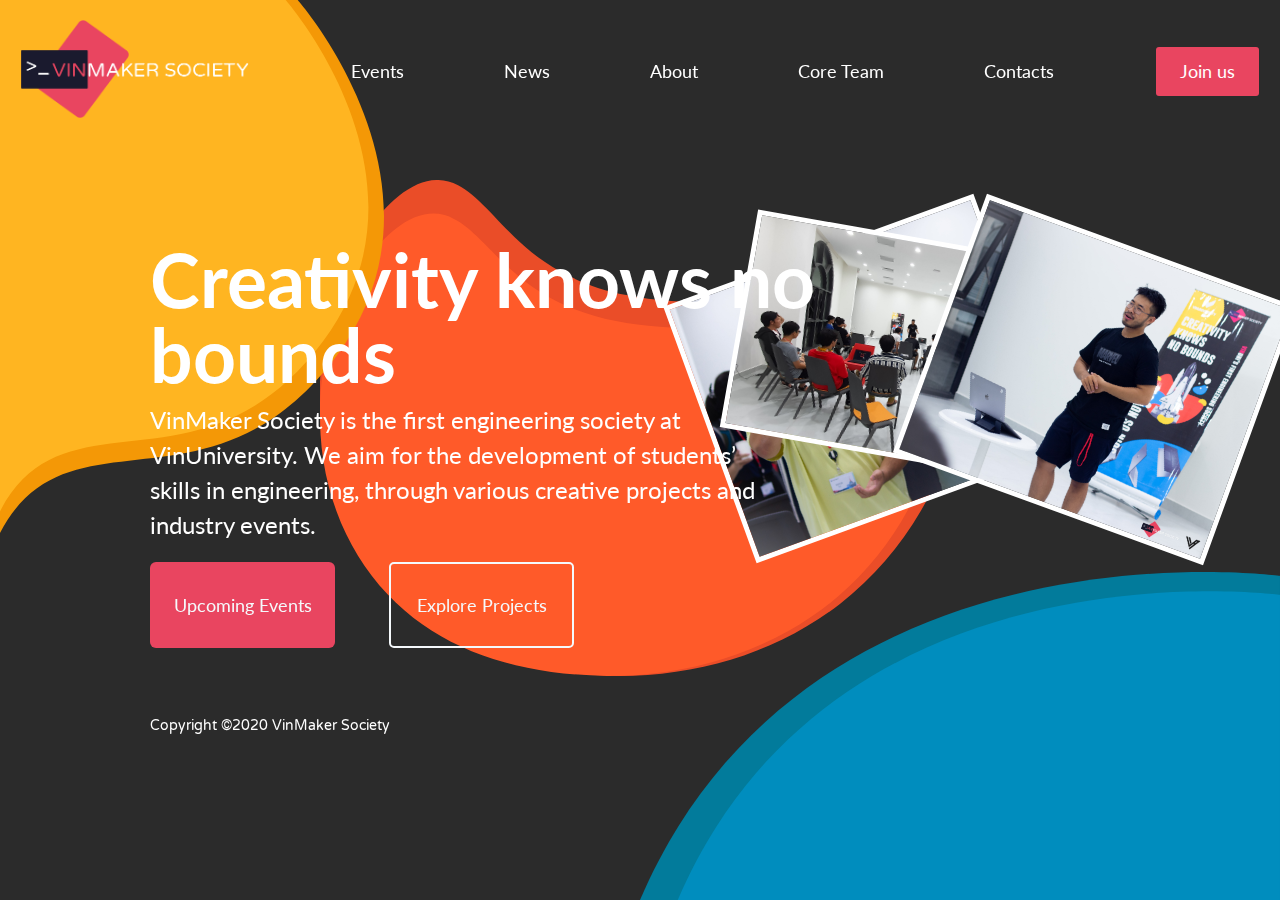
<file: index.html>
<!DOCTYPE html>
<html lang="en">
<head>
    <!-- Global site tag (gtag.js) - Google Analytics -->
    <script async src="https://www.googletagmanager.com/gtag/js?id=G-7PYL65H13Q"></script>
    <script>
    window.dataLayer = window.dataLayer || [];
    function gtag(){dataLayer.push(arguments);}
    gtag('js', new Date());

    gtag('config', 'G-7PYL65H13Q');
    </script>
    <meta charset="UTF-8">
    <meta name="viewport" content="width=device-width, initial-scale=1.0">
    <link href="https://fonts.googleapis.com/css2?family=Varela+Round&display=swap" rel="stylesheet">
    <link href="https://fonts.googleapis.com/css2?family=Lato&display=swap" rel="stylesheet">

    <link rel="apple-touch-icon" sizes="180x180" href="assets/Favicon/apple-touch-icon.png">
    <link rel="icon" type="image/png" sizes="32x32" href="assets/Favicon/favicon-32x32.png">
    <link rel="icon" type="image/png" sizes="16x16" href="assets/Favicon/favicon-16x16.png">
    <link rel="manifest" href="assets/Favicon/site.webmanifest">
    <link rel="mask-icon" href="assets/Favicon/safari-pinned-tab.svg" color="#5bbad5">
    <meta name="msapplication-TileColor" content="#00a300">
    <meta name="theme-color" content="#ffffff">

    <link rel="stylesheet" href="style.css">
    <link rel="stylesheet" href="https://cdnjs.cloudflare.com/ajax/libs/font-awesome/4.7.0/css/font-awesome.min.css">
    <title>VinMaker Soc</title>
</head>
<body>
    <div class="hero">
        <img id="blue" src="assets/Asset_3.svg" alt="blue">
        <img id="orange" src="assets/Asset_5.svg" alt="orange">
        <img id="yellow" src="assets/Asset_1.svg" alt="yellow">
    </div>

    <header>
        <nav>
            <a class="logo" href="#">
                <img src="assets/logo.png" alt="logo" width="228" height="98">
            </a>

            <button class="hamburger" id="hamburger">
                <i class="fa fa-bars"></i>
            </button>

            <ul class="nav-ul" id="nav-ul">
                <li><a href="/events.html">Events</a></li>
                <li><a href="#">News</a></li>
                <li><a href="/about.html">About</a></li>
                <li><a href="/core-team.html">Core Team</a></li>
                <li><a href="/contacts.html">Contacts</a></li>
            </ul>
            <button class="Join-button" id="Join-button" onclick="window.location.href='https://vinmaker.vn/join_us';">Join us</button>
        </nav>
    </header>
    
    <div class="hero_pictures">
        <img id="pic3" src="assets/index_pic3.jpg" alt="pic3">
        <img id="pic1" class="pic1" src="assets/index_pic1.jpg" alt="pic1">
        <img id="pic2" src="assets/index_pic2.jpg" alt="pic2">
    </div>

    <div class="Intro">
        <h1>Creativity knows no bounds</h1>
        <p>VinMaker Society is the first engineering society at VinUniversity. We aim for the development of students’ skills in engineering, through various creative projects and industry events.</p>
    </div>
    <div class="buttons">
        <button class="Upcoming-events" onclick="/events.html';">Upcoming Events</button>
        <button class="Explore-projects" onclick="/projects.html';">Explore Projects</button>
        <button class="Join-button-2" id="Join-button-2" onclick="/join_us.html';">Join us</button>
    </div>

    <!-- Load Facebook SDK for JavaScript -->
    <div id="fb-root"></div>
    <script>
    window.fbAsyncInit = function() {
        FB.init({
        xfbml            : true,
        version          : 'v8.0'
        });
    };

    (function(d, s, id) {
    var js, fjs = d.getElementsByTagName(s)[0];
    if (d.getElementById(id)) return;
    js = d.createElement(s); js.id = id;
    js.src = 'https://connect.facebook.net/en_US/sdk/xfbml.customerchat.js#xfbml=1&version=v2.12&autoLogAppEvents=1';
    fjs.parentNode.insertBefore(js, fjs);
    }(document, 'script', 'facebook-jssdk'));</script>

    <!-- Your Chat Plugin code -->
    <div class="fb-customerchat"
        attribution=install_email
        page_id="113732480499389"
        theme_color="#e94560"
        logged_in_greeting="Ahoy! Welcome to VinMaker Society. How can we help you?"
        logged_out_greeting="Ahoy! Welcome to VinMaker Society. How can we help you?">
    </div>

    <footer>
        <p>Copyright ©2020 VinMaker Society</p>
    </footer>

    <script src="script.js"></script>

</body>
</html>
</file>
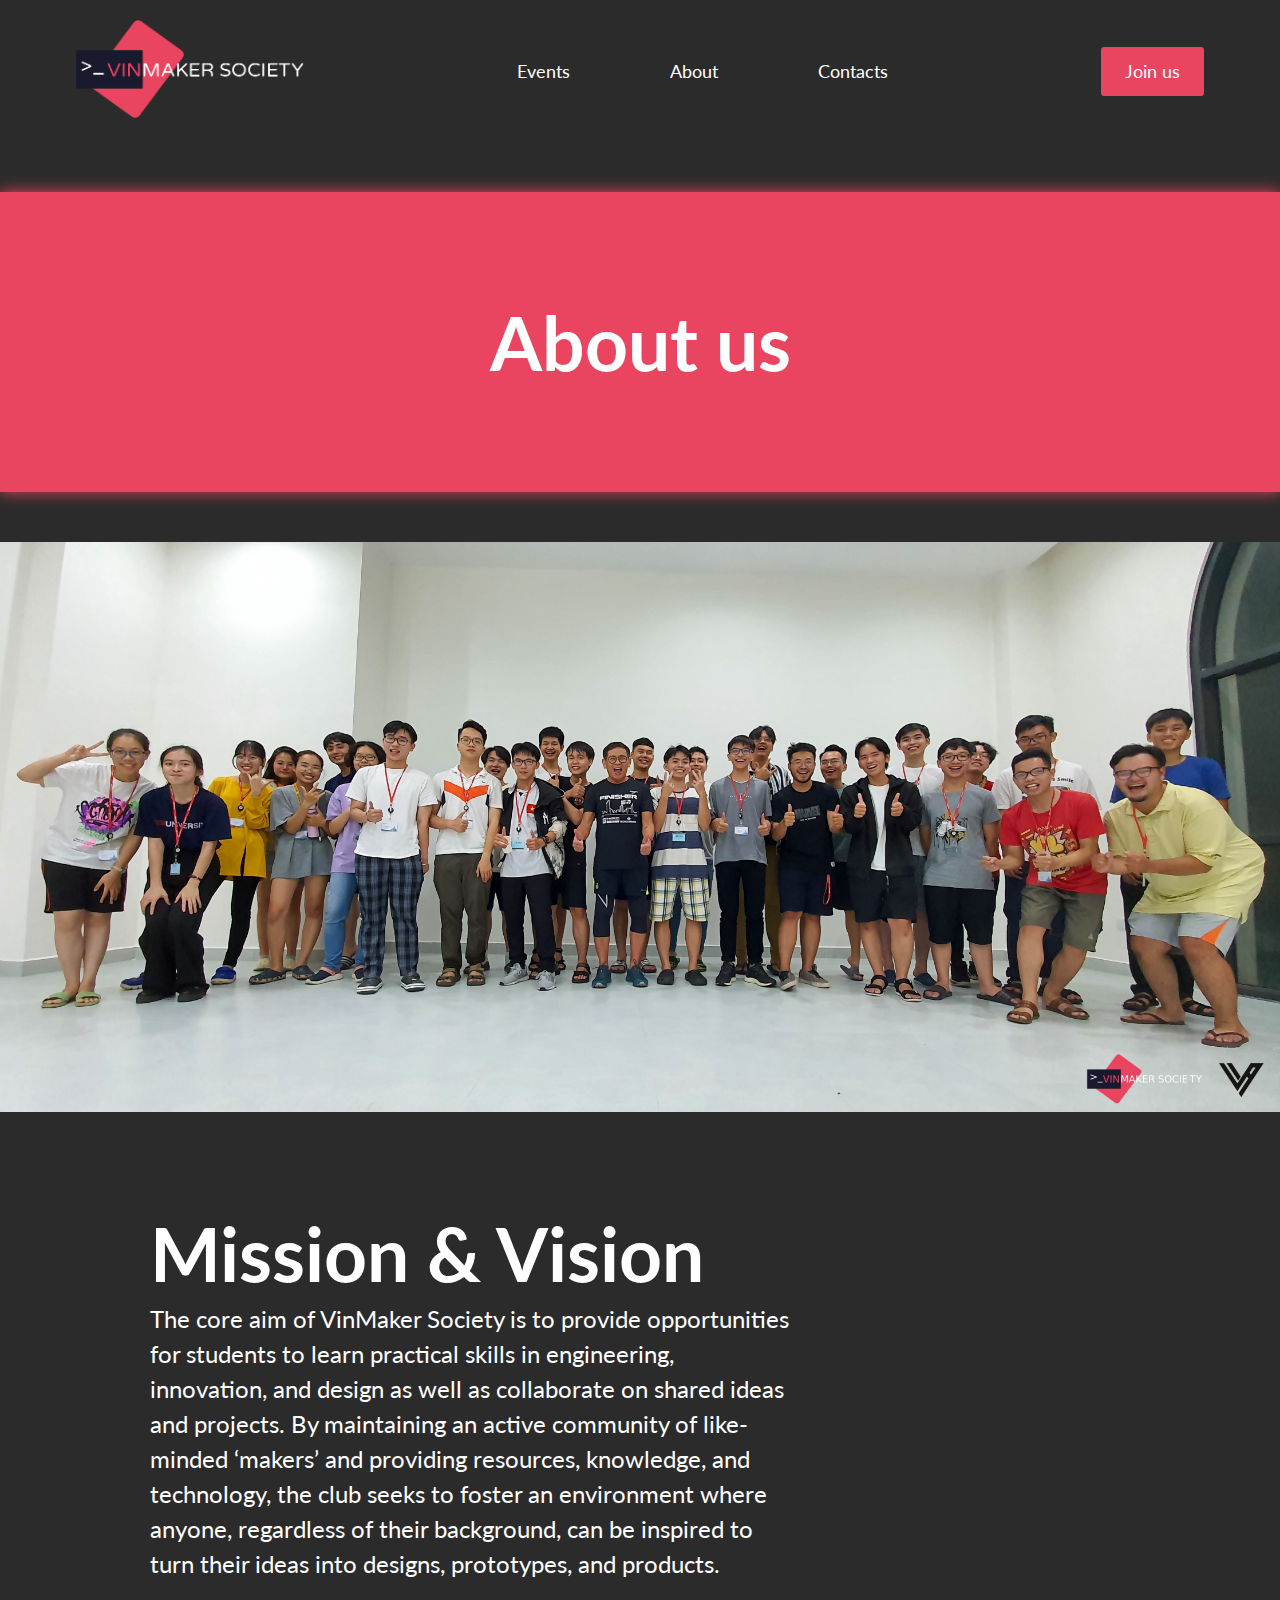
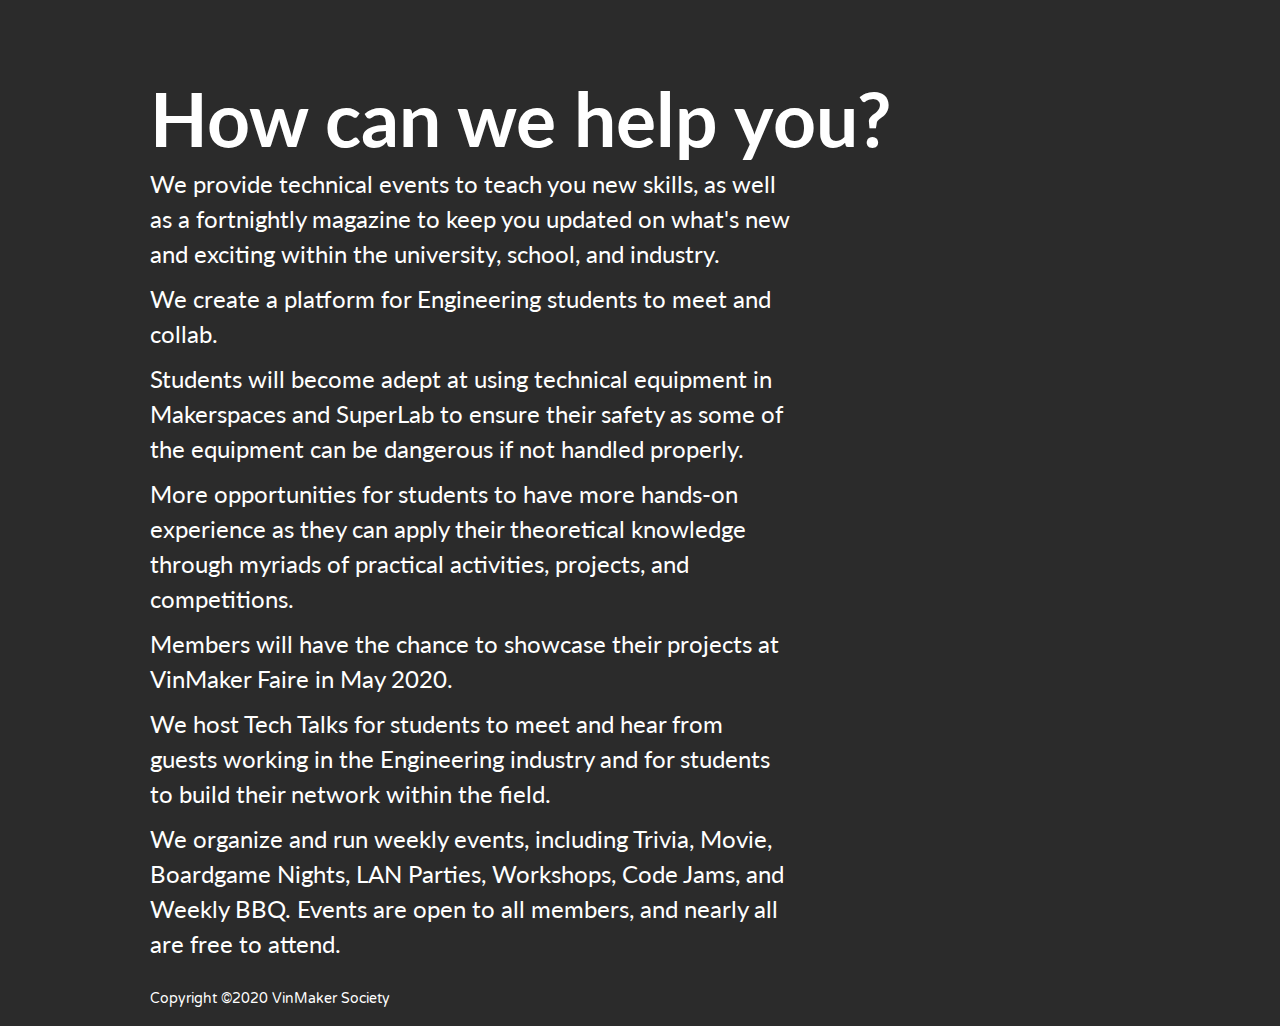
<file: about.html>
<!DOCTYPE html>
<html lang="en">
<head>
    <meta charset="UTF-8">
    <meta name="viewport" content="width=device-width, initial-scale=1.0">
    <link href="https://fonts.googleapis.com/css2?family=Varela+Round&display=swap" rel="stylesheet">
    <link href="https://fonts.googleapis.com/css2?family=Lato&display=swap" rel="stylesheet">

    <link rel="apple-touch-icon" sizes="180x180" href="assets/Favicon/apple-touch-icon.png">
    <link rel="icon" type="image/png" sizes="32x32" href="assets/Favicon/favicon-32x32.png">
    <link rel="icon" type="image/png" sizes="16x16" href="assets/Favicon/favicon-16x16.png">
    <link rel="manifest" href="assets/Favicon/site.webmanifest">
    <link rel="mask-icon" href="assets/Favicon/safari-pinned-tab.svg" color="#5bbad5">
    <meta name="msapplication-TileColor" content="#00a300">
    <meta name="theme-color" content="#ffffff">
    
    <link rel="stylesheet" href="https://cdnjs.cloudflare.com/ajax/libs/font-awesome/4.7.0/css/font-awesome.min.css">
    <link rel="stylesheet" href="style.css">
    <title>About us</title>
</head>
<body>
    <header>
        <nav>
            <a class="logo" href="https://vinmaker.vn">
                <img src="assets/logo.png" alt="logo" width="228" height="98">
            </a>

            <button class="hamburger" id="hamburger">
                <i class="fa fa-bars"></i>
            </button>

            <ul class="nav-ul" id="nav-ul">
                <li><a href="https://vinmaker.vn/events">Events</a></li>
                <li><a href="https://vinmaker.vn/about">About</a></li>
                <li><a href="https://vinmaker.vn/contacts">Contacts</a></li>
            </ul>
            <button class="Join-button" onclick="window.location.href='https://vinmaker.vn/join_us';">Join us</button>
        </nav>
    </header>
    
    <div class="Execs">
        <section class="title_about">
            <h1>About us</h1>
        </section>
        <section class="image_about">
            <img id="members" src="assets/pictures/members.jpg" alt="members" style="width: 100%; height: auto;">
        </section>
        <h1>Mission & Vision</h1>
        <p>
            The core aim of VinMaker Society is to provide opportunities for students to learn practical
skills in engineering, innovation, and design as well as collaborate on shared ideas and projects.
By maintaining an active community of like-minded ‘makers’ and providing resources,
knowledge, and technology, the club seeks to foster an environment where anyone, regardless of
their background, can be inspired to turn their ideas into designs, prototypes, and products.
        </p>
        <h1>How can we help you?</h1>
        <p>
            We provide technical events to teach you new skills, as well as a fortnightly magazine to
keep you updated on what's new and exciting within the university, school, and industry.
        </p>
        <p>We create a platform for Engineering students to meet and collab.</p>
        <p>Students will become adept at using technical equipment in Makerspaces and SuperLab
            to ensure their safety as some of the equipment can be dangerous if not handled properly.</p>
        <p>More opportunities for students to have more hands-on experience as they can apply their
            theoretical knowledge through myriads of practical activities, projects, and competitions.</p>
        <p>
            Members will have the chance to showcase their projects at VinMaker Faire in May
2020.
        </p>
        <p>We host Tech Talks for students to meet and hear from guests working in the
            Engineering industry and for students to build their network within the field.</p>
        <p>We organize and run weekly events, including Trivia, Movie, Boardgame Nights, LAN
            Parties, Workshops, Code Jams, and Weekly BBQ. Events are open to all members, and
            nearly all are free to attend.</p>
    </div>


    <script src="script.js"></script>

    <footer>
        <p>Copyright ©2020 VinMaker Society</p>
    </footer>
    
</body>
</html>
</file>
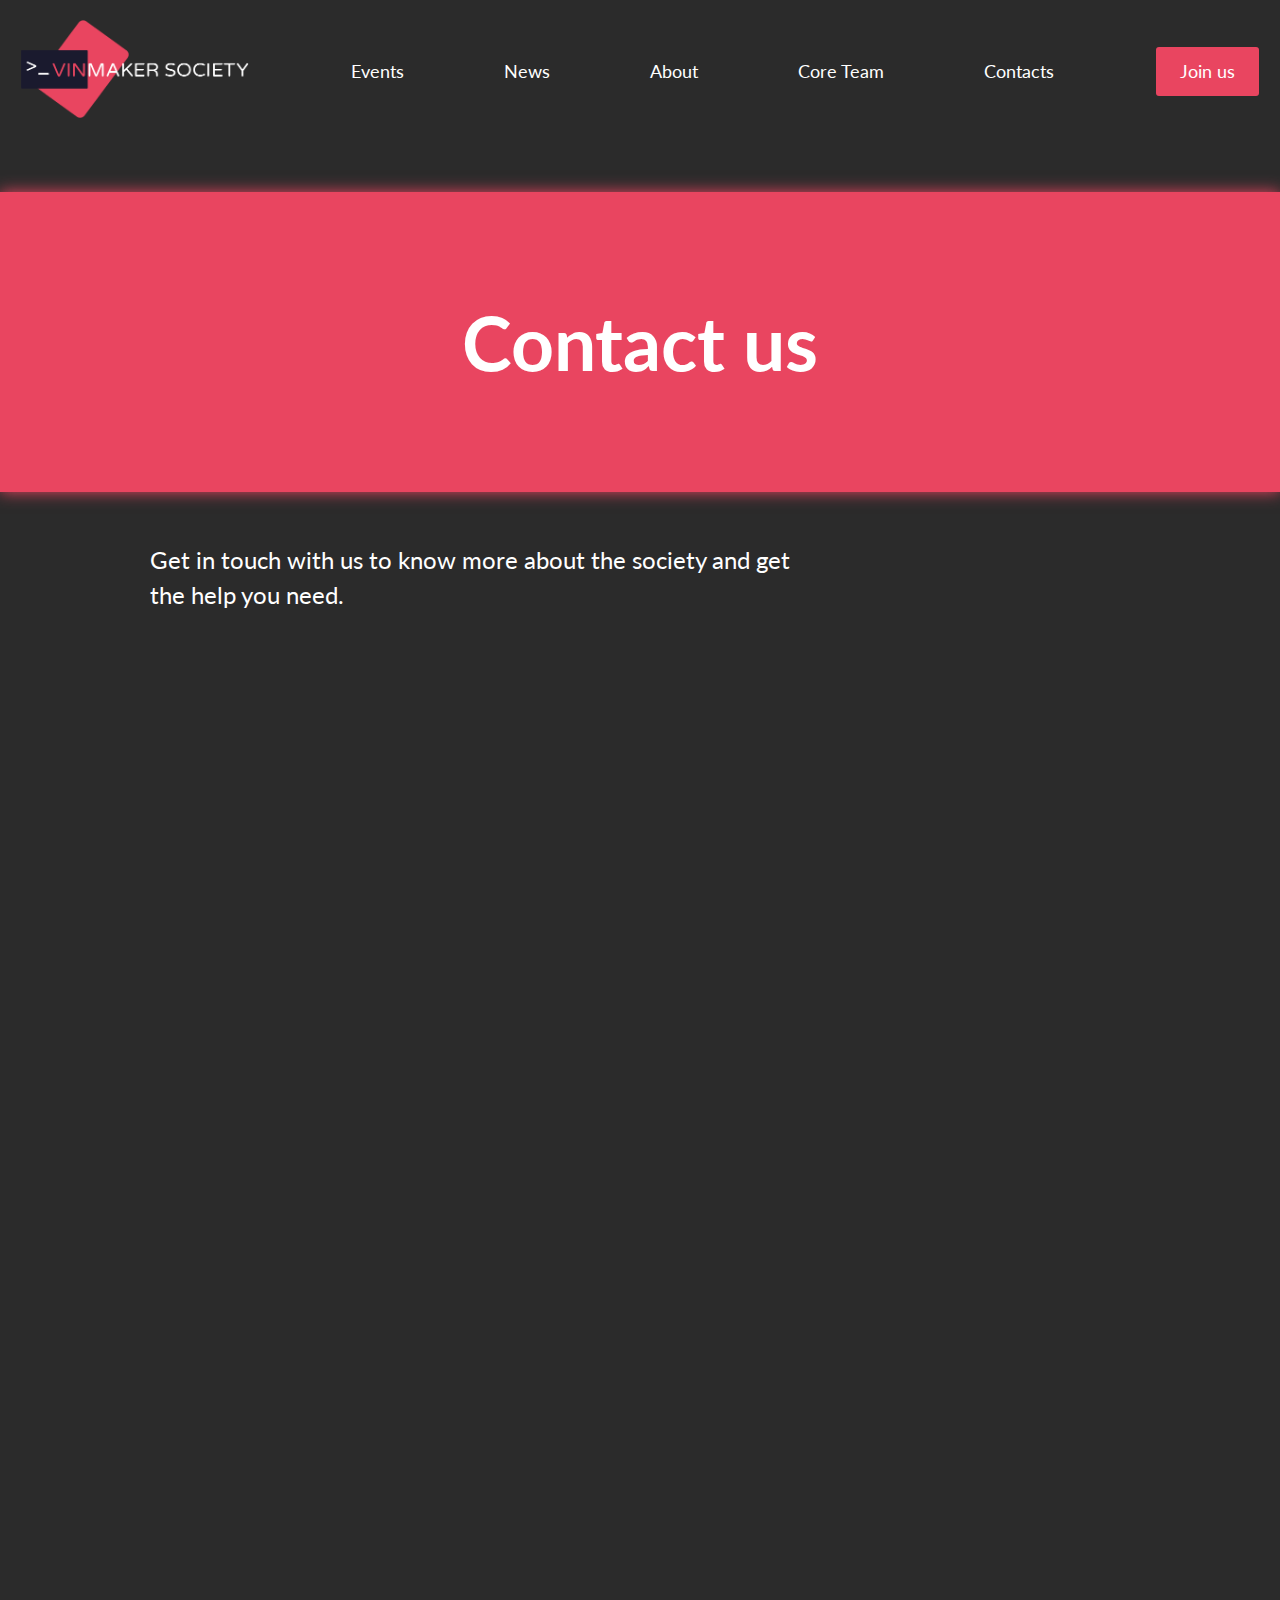
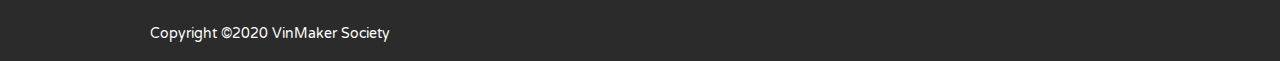
<file: contacts.html>
<!DOCTYPE html>
<html lang="en">
<head>
    <meta charset="UTF-8">
    <meta name="viewport" content="width=device-width, initial-scale=1.0">
    <link href="https://fonts.googleapis.com/css2?family=Varela+Round&display=swap" rel="stylesheet">
    <link href="https://fonts.googleapis.com/css2?family=Lato&display=swap" rel="stylesheet">

    <link rel="apple-touch-icon" sizes="180x180" href="assets/Favicon/apple-touch-icon.png">
    <link rel="icon" type="image/png" sizes="32x32" href="assets/Favicon/favicon-32x32.png">
    <link rel="icon" type="image/png" sizes="16x16" href="assets/Favicon/favicon-16x16.png">
    <link rel="manifest" href="assets/Favicon/site.webmanifest">
    <link rel="mask-icon" href="assets/Favicon/safari-pinned-tab.svg" color="#5bbad5">
    <meta name="msapplication-TileColor" content="#00a300">
    <meta name="theme-color" content="#ffffff">
    
    <link rel="stylesheet" href="https://cdnjs.cloudflare.com/ajax/libs/font-awesome/4.7.0/css/font-awesome.min.css">
    <link rel="stylesheet" href="style.css">
    <title>Contacts</title>
</head>
<body>
    <header>
        <nav>
            <a class="logo" href="https://vinmaker.vn">
                <img src="assets/logo.png" alt="logo" width="228" height="98">
            </a>

            <button class="hamburger" id="hamburger">
                <i class="fa fa-bars"></i>
            </button>

            <ul class="nav-ul" id="nav-ul">
                <li><a href="https://vinmaker.vn/events">Events</a></li>
                <li><a href="http://news.vinmaker.vn">News</a></li>
                <li><a href="https://vinmaker.vn/about">About</a></li>
                <li><a href="https://vinmaker.vn/core-team">Core Team</a></li>
                <li><a href="https://vinmaker.vn/contacts">Contacts</a></li>
            </ul>
            <button class="Join-button" onclick="window.location.href='https://vinmaker.vn/join_us';">Join us</button>
        </nav>
    </header>
    

    <div class="contact">
        <section class="title_contact">
            <h1>Contact us</h1>
        </section>
        <div class="text_contact">
            <p>Get in touch with us to know more about the society and get the help you need.</p>
        </div>
        <div class="contact-form">
            <iframe src="https://docs.google.com/forms/d/e/1FAIpQLSeLDbOJyt_sGwUiw0LTuiWBltRNSDFA7tR8yulaavT5W9hz4Q/viewform?embedded=true" width="640" height="378" frameborder="0" marginheight="0" marginwidth="0">Loading…</iframe>
        </div>

    </div>

    <!-- Load Facebook SDK for JavaScript -->
    <div id="fb-root"></div>
    <script>
    window.fbAsyncInit = function() {
        FB.init({
        xfbml            : true,
        version          : 'v8.0'
        });
    };

    (function(d, s, id) {
    var js, fjs = d.getElementsByTagName(s)[0];
    if (d.getElementById(id)) return;
    js = d.createElement(s); js.id = id;
    js.src = 'https://connect.facebook.net/en_US/sdk/xfbml.customerchat.js#xfbml=1&version=v2.12&autoLogAppEvents=1';
    fjs.parentNode.insertBefore(js, fjs);
    }(document, 'script', 'facebook-jssdk'));</script>

    <!-- Your Chat Plugin code -->
    <div class="fb-customerchat"
        attribution=install_email
        page_id="113732480499389"
        theme_color="#e94560"
        logged_in_greeting="Ahoy! Welcome to VinMaker Society. How can we help you?"
        logged_out_greeting="Ahoy! Welcome to VinMaker Society. How can we help you?">
    </div>


    <script src="script.js"></script>

    <footer>
        <p>Copyright ©2020 VinMaker Society</p>
    </footer>
    
</body>
</html>
</file>
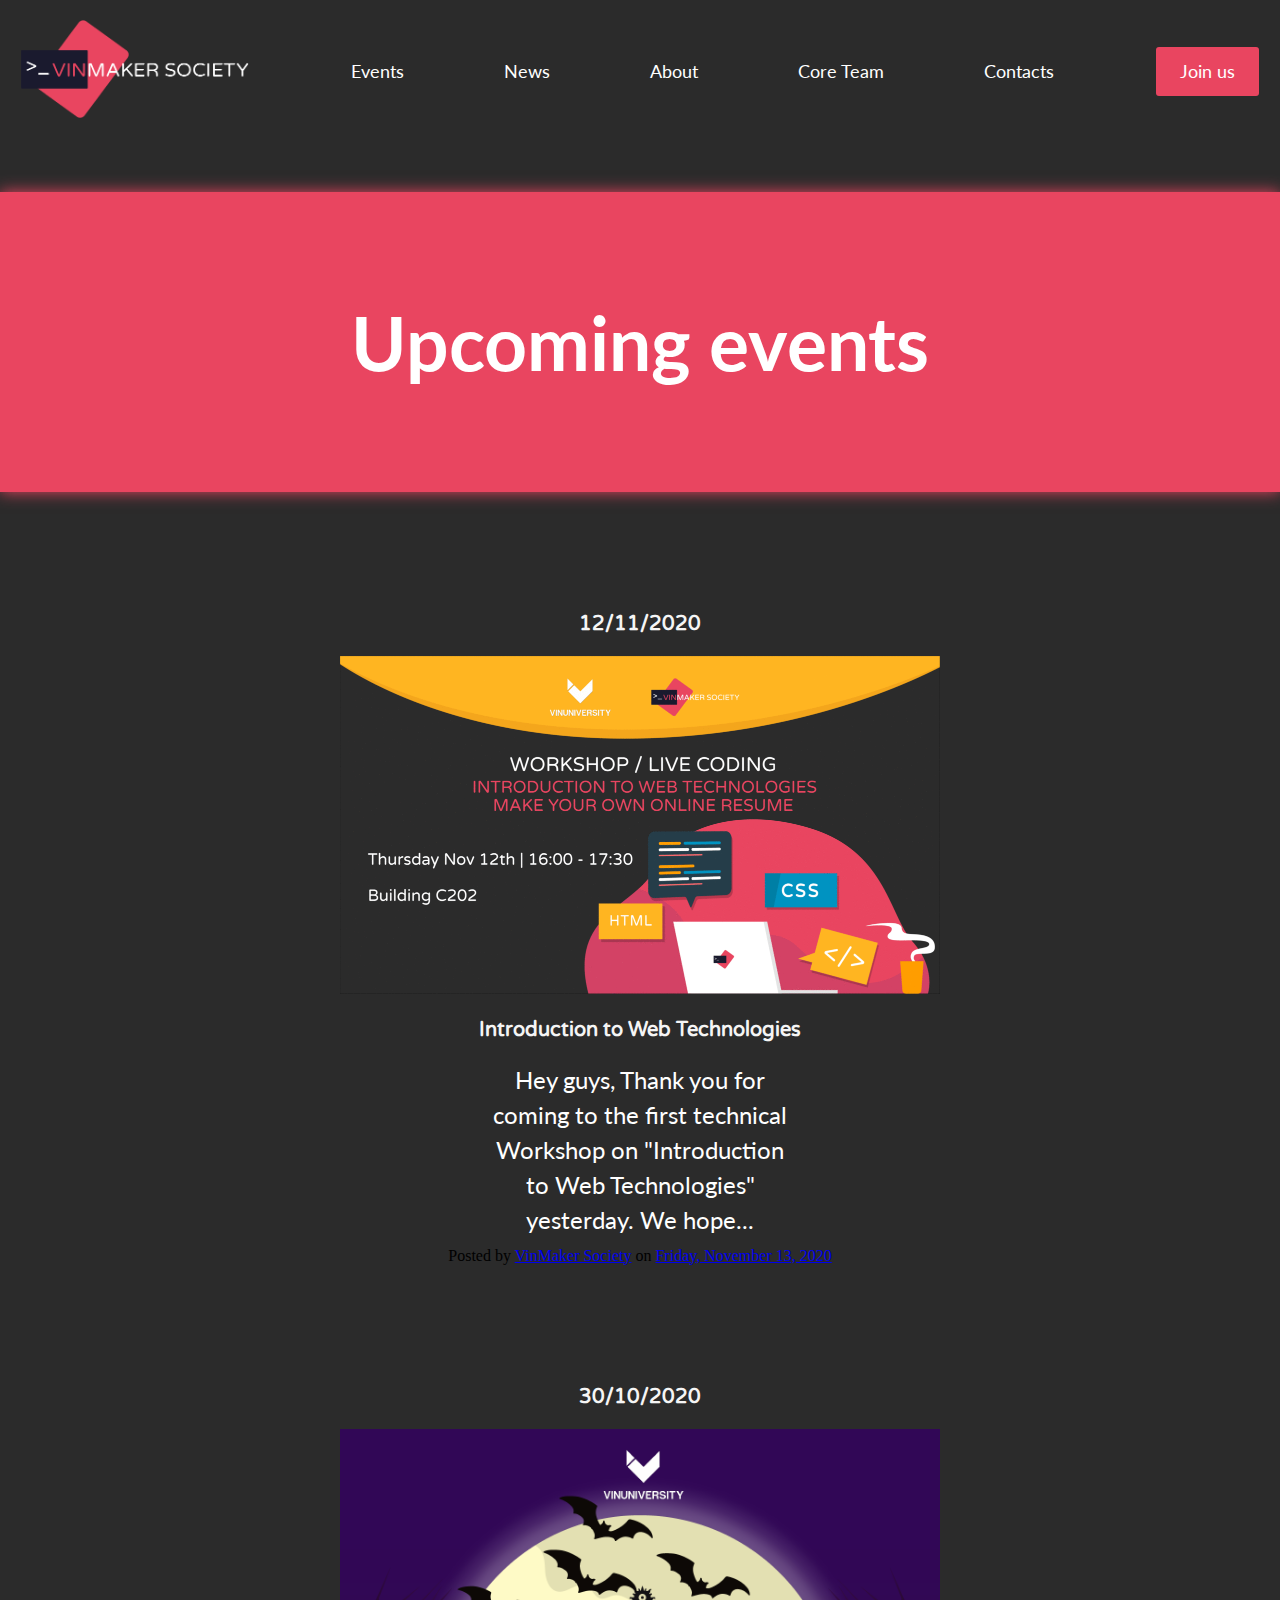
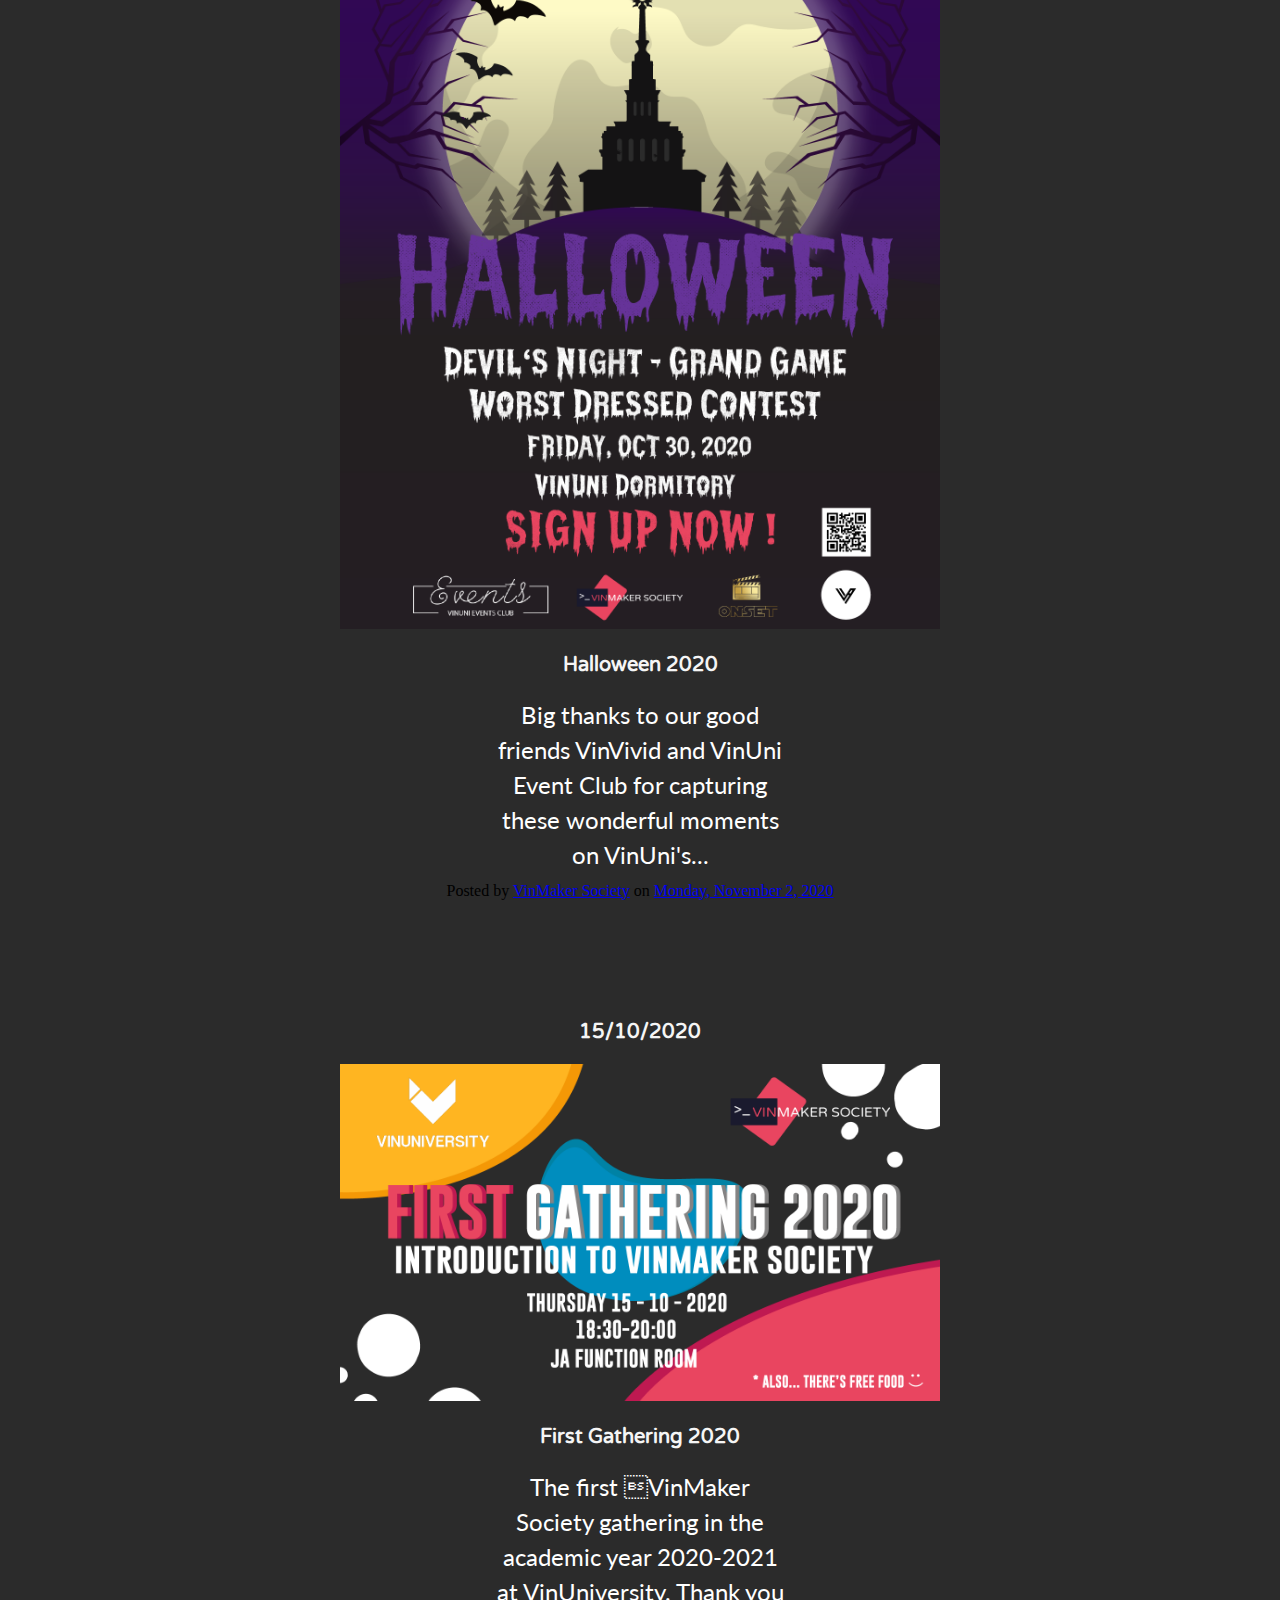
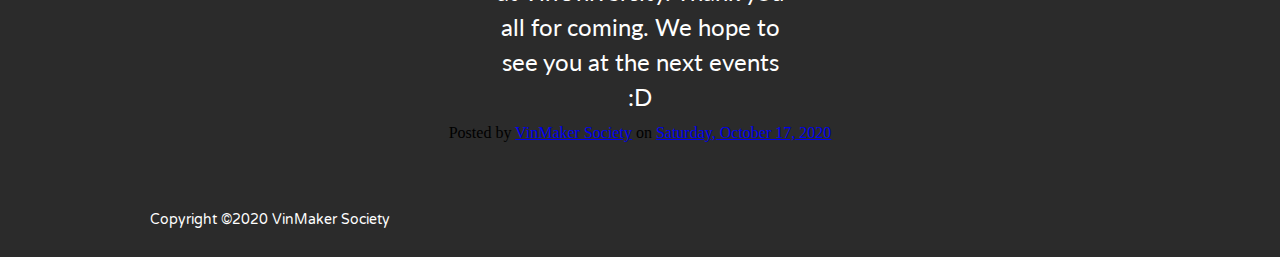
<file: events.html>
<!DOCTYPE html>
<html lang="en">
<head>
    <meta charset="UTF-8">
    <meta name="viewport" content="width=device-width, initial-scale=1.0">
    <link href="https://fonts.googleapis.com/css2?family=Varela+Round&display=swap" rel="stylesheet">
    <link href="https://fonts.googleapis.com/css2?family=Lato&display=swap" rel="stylesheet">

    <link rel="apple-touch-icon" sizes="180x180" href="assets/Favicon/apple-touch-icon.png">
    <link rel="icon" type="image/png" sizes="32x32" href="assets/Favicon/favicon-32x32.png">
    <link rel="icon" type="image/png" sizes="16x16" href="assets/Favicon/favicon-16x16.png">
    <link rel="manifest" href="assets/Favicon/site.webmanifest">
    <link rel="mask-icon" href="assets/Favicon/safari-pinned-tab.svg" color="#5bbad5">
    <meta name="msapplication-TileColor" content="#00a300">
    <meta name="theme-color" content="#ffffff">
    
    <link rel="stylesheet" href="https://cdnjs.cloudflare.com/ajax/libs/font-awesome/4.7.0/css/font-awesome.min.css">
    <link rel="stylesheet" href="style.css">
    <title>Upcoming events</title>
</head>
<body>
    <div id="fb-root"></div>
    <script async defer crossorigin="anonymous" src="https://connect.facebook.net/en_US/sdk.js#xfbml=1&version=v9.0" nonce="pmGqhUSM"></script>
    <header>
        <nav>
            <a class="logo" href="https://vinmaker.vn">
                <img src="assets/logo.png" alt="logo" width="228" height="98">
            </a>

            <button class="hamburger" id="hamburger">
                <i class="fa fa-bars"></i>
            </button>

            <ul class="nav-ul" id="nav-ul">
                <li><a href="https://vinmaker.vn/events">Events</a></li>
                <li><a href="http://news.vinmaker.vn">News</a></li>
                <li><a href="https://vinmaker.vn/about">About</a></li>
                <li><a href="https://vinmaker.vn/core-team">Core Team</a></li>
                <li><a href="https://vinmaker.vn/contacts">Contacts</a></li>
            </ul>
            <button class="Join-button" onclick="window.location.href='https://vinmaker.vn/join_us';">Join us</button>
        </nav>
    </header>
    
    <section class="title_events">
        <h1>Upcoming events</h1>
    </section>

    <div class="cards"> 
        <section class="card">
            <h2>12/11/2020</h2>
            <a class="event_3_url" href="">
                <img src="assets/events/workshop1.gif" alt="Intro-web" style="width:100%">
            </a>
            <h2>Introduction to Web Technologies</h2>
            <div class="fb-post" data-href="https://www.facebook.com/vinmakersoc/posts/139255231280447" data-show-text="true" data-width=""><blockquote cite="https://www.facebook.com/vinmakersoc/posts/139255231280447" class="fb-xfbml-parse-ignore"><p>Hey guys,

                Thank you for coming to the first technical Workshop on &quot;Introduction to Web Technologies&quot; yesterday. We hope...</p>Posted by <a href="https://www.facebook.com/vinmakersoc/">VinMaker Society</a> on&nbsp;<a href="https://www.facebook.com/vinmakersoc/posts/139255231280447">Friday, November 13, 2020</a></blockquote></div>
        </section>
        <section class="card">
            <h2>30/10/2020</h2>
            <a class="event_2_url" href="#">
                <img src="assets/events/halloween2020.png" alt="halloween" style="width:100%"> 
            </a>
            <h2>Halloween 2020</h2>
            <div class="fb-post" data-href="https://www.facebook.com/vinmakersoc/posts/134097271796243" data-show-text="true" data-width=""><blockquote cite="https://www.facebook.com/vinmakersoc/posts/134097271796243" class="fb-xfbml-parse-ignore"><p>Big thanks to our good friends VinVivid and VinUni Event Club for capturing these wonderful moments on VinUni&#039;s...</p>Posted by <a href="https://www.facebook.com/vinmakersoc/">VinMaker Society</a> on&nbsp;<a href="https://www.facebook.com/vinmakersoc/posts/134097271796243">Monday, November 2, 2020</a></blockquote></div>
        </section>
    
        <section class="card">
            <h2>15/10/2020</h2>
            <a class="event_1_url" href="">
                <img src="assets/events/first_gathering.png" alt="first_gathering" style="width:100%">
            </a>
            <h2>First Gathering 2020</h2>
            <div class="fb-post" data-href="https://www.facebook.com/vinmakersoc/posts/120649249807712" data-show-text="true" data-width=""><blockquote cite="https://www.facebook.com/vinmakersoc/posts/120649249807712" class="fb-xfbml-parse-ignore"><p>The first VinMaker Society gathering in the academic year 2020-2021 at VinUniversity.

                Thank you all for coming. We hope to see you at the next events :D</p>Posted by <a href="https://www.facebook.com/vinmakersoc/">VinMaker Society</a> on&nbsp;<a href="https://www.facebook.com/vinmakersoc/posts/120649249807712">Saturday, October 17, 2020</a></blockquote></div>
        </section>
        
    <script src="script.js"></script>

    <footer>
        <p>Copyright ©2020 VinMaker Society</p>
    </footer>
    </div>
</body>
</html>
</file>
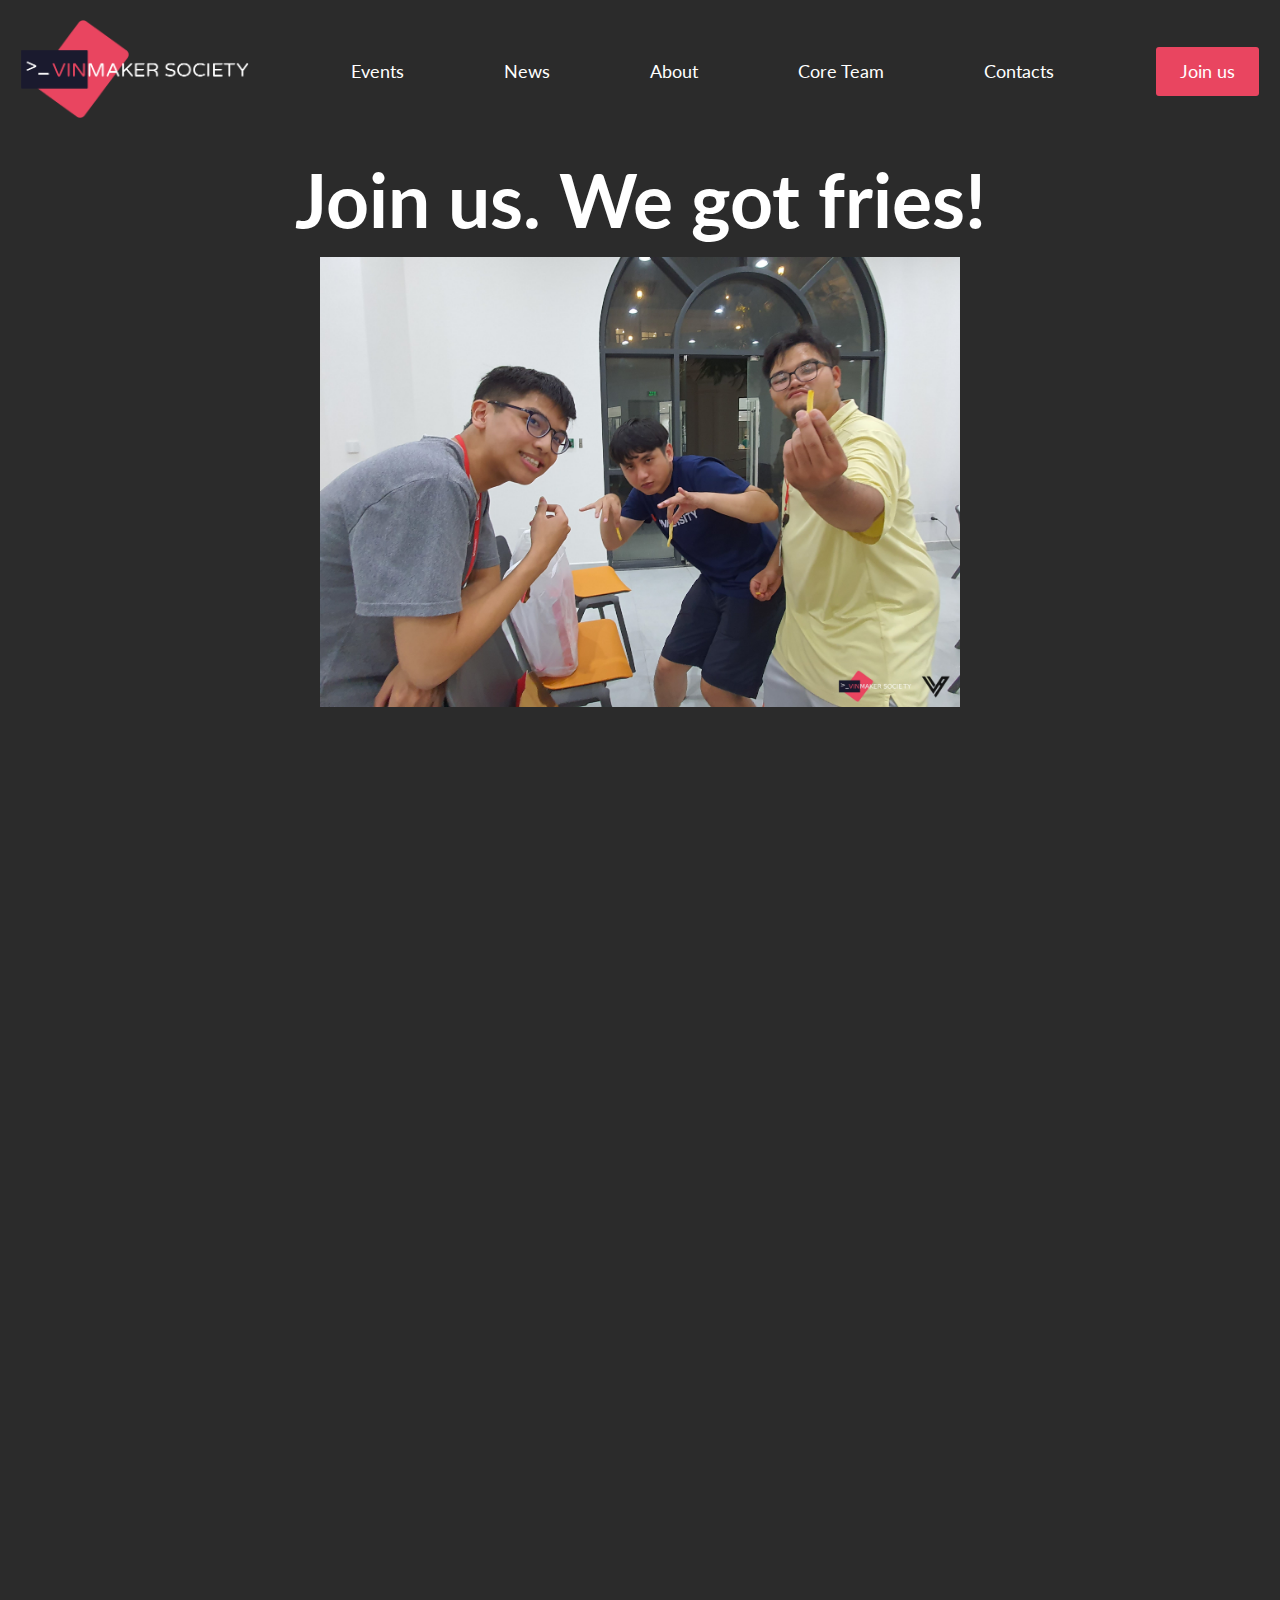
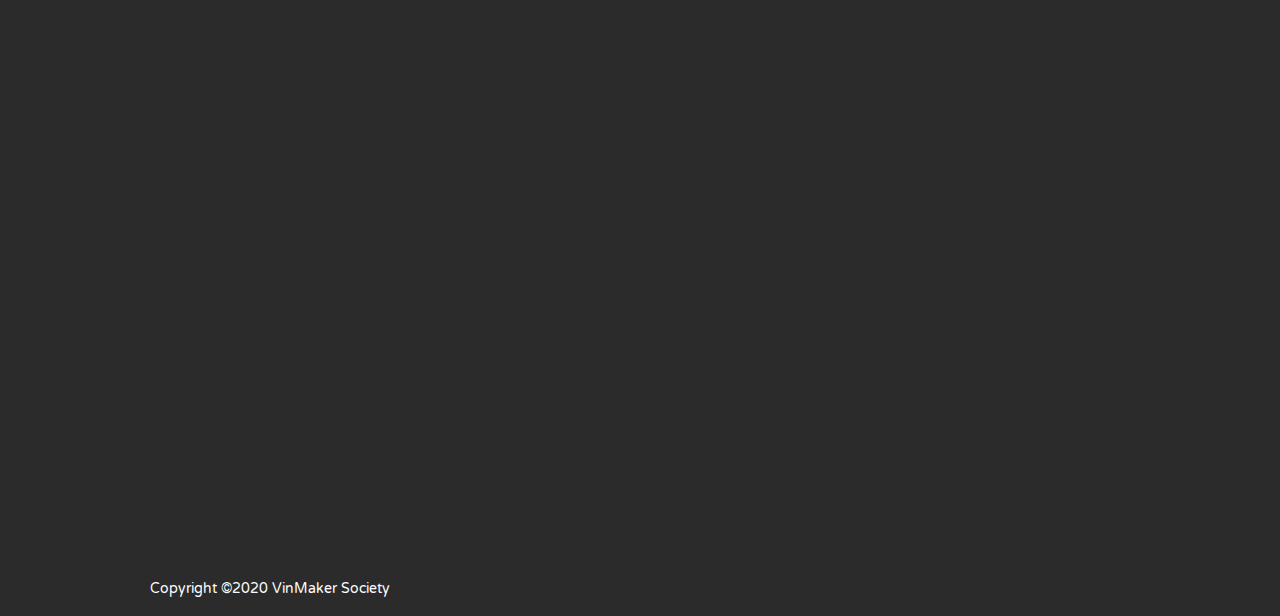
<file: join_us.html>
<!DOCTYPE html>
<html lang="en">
<head>
    <meta charset="UTF-8">
    <meta name="viewport" content="width=device-width, initial-scale=1.0">
    <link href="https://fonts.googleapis.com/css2?family=Varela+Round&display=swap" rel="stylesheet">
    <link href="https://fonts.googleapis.com/css2?family=Lato&display=swap" rel="stylesheet">

    <link rel="apple-touch-icon" sizes="180x180" href="assets/Favicon/apple-touch-icon.png">
    <link rel="icon" type="image/png" sizes="32x32" href="assets/Favicon/favicon-32x32.png">
    <link rel="icon" type="image/png" sizes="16x16" href="assets/Favicon/favicon-16x16.png">
    <link rel="manifest" href="assets/Favicon/site.webmanifest">
    <link rel="mask-icon" href="assets/Favicon/safari-pinned-tab.svg" color="#5bbad5">
    <meta name="msapplication-TileColor" content="#00a300">
    <meta name="theme-color" content="#ffffff">
    
    <link rel="stylesheet" href="https://cdnjs.cloudflare.com/ajax/libs/font-awesome/4.7.0/css/font-awesome.min.css">
    <link rel="stylesheet" href="style.css">
    <title>Join Us Now</title>
</head>
<body>
    <header>
        <nav>
            <a class="logo" href="https://vinmaker.vn">
                <img src="assets/logo.png" alt="logo" width="228" height="98">
            </a>

            <button class="hamburger" id="hamburger">
                <i class="fa fa-bars"></i>
            </button>

            <ul class="nav-ul" id="nav-ul">
                <li><a href="https://vinmaker.vn/events">Events</a></li>
                <li><a href="http://news.vinmaker.vn">News</a></li>
                <li><a href="https://vinmaker.vn/about">About</a></li>
                <li><a href="https://vinmaker.vn/core-team">Core Team</a></li>
                <li><a href="https://vinmaker.vn/contacts">Contacts</a></li>
            </ul>
            <button class="Join-button" onclick="window.location.href='';">Join us</button>
        </nav>
    </header>

    <div class="join">
        <h1>Join us. We got fries!</h1>
        <img id="join_picture" src="assets/join_picture.jpg" alt="join_picture">
    </div>
    
    <div class="join-form">
        <iframe src="https://docs.google.com/forms/d/e/1FAIpQLSfG0bARHbRx4KG659v093ElIRivEWHzyIRrqCGMGwu7iZPoqA/viewform?embedded=true" ></iframe>
    </div>

    <script src="script.js"></script>

    <footer>
        <p>Copyright ©2020 VinMaker Society</p>
    </footer>
    
</body>
</html>
</file>
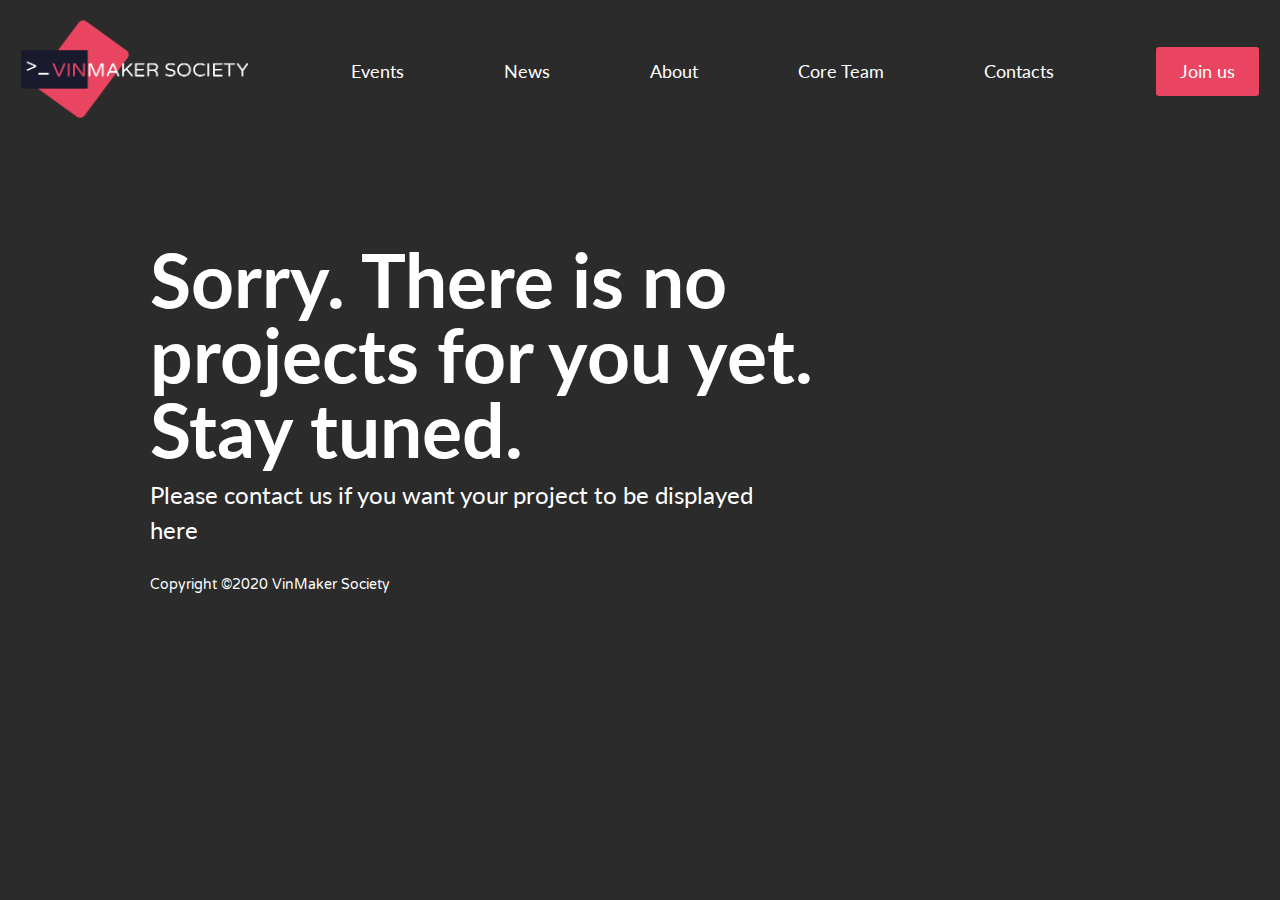
<file: projects.html>
<!DOCTYPE html>
<html lang="en">
<head>
    <meta charset="UTF-8">
    <meta name="viewport" content="width=device-width, initial-scale=1.0">
    <link href="https://fonts.googleapis.com/css2?family=Varela+Round&display=swap" rel="stylesheet">
    <link href="https://fonts.googleapis.com/css2?family=Lato&display=swap" rel="stylesheet">

    <link rel="apple-touch-icon" sizes="180x180" href="assets/Favicon/apple-touch-icon.png">
    <link rel="icon" type="image/png" sizes="32x32" href="assets/Favicon/favicon-32x32.png">
    <link rel="icon" type="image/png" sizes="16x16" href="assets/Favicon/favicon-16x16.png">
    <link rel="manifest" href="assets/Favicon/site.webmanifest">
    <link rel="mask-icon" href="assets/Favicon/safari-pinned-tab.svg" color="#5bbad5">
    <meta name="msapplication-TileColor" content="#00a300">
    <meta name="theme-color" content="#ffffff">
    
    <link rel="stylesheet" href="https://cdnjs.cloudflare.com/ajax/libs/font-awesome/4.7.0/css/font-awesome.min.css">
    <link rel="stylesheet" href="style.css">
    <title>Upcoming events</title>
</head>
<body>
    <header>
        <nav>
            <a class="logo" href="https://vinmaker.vn">
                <img src="assets/logo.png" alt="logo" width="228" height="98">
            </a>

            <button class="hamburger" id="hamburger">
                <i class="fa fa-bars"></i>
            </button>

            <ul class="nav-ul" id="nav-ul">
                <li><a href="https://vinmaker.vn/events">Events</a></li>
                <li><a href="http://news.vinmaker.vn">News</a></li>
                <li><a href="https://vinmaker.vn/about">About</a></li>
                <li><a href="https://vinmaker.vn/core-team">Core Team</a></li>
                <li><a href="https://vinmaker.vn/contacts">Contacts</a></li>
            </ul>
            <button class="Join-button" onclick="window.location.href='https://vinmaker.vn/join_us';">Join us</button>
        </nav>
    </header>
    <section class="No-projects">
        <h1>Sorry. There is no projects for you yet. Stay tuned.</h1>
        <p>Please contact us if you want your project to be displayed here</p>
    </section>
    <script src="script.js"></script>

    <footer>
        <p>Copyright ©2020 VinMaker Society</p>
    </footer>
    
</body>
</html>
</file>
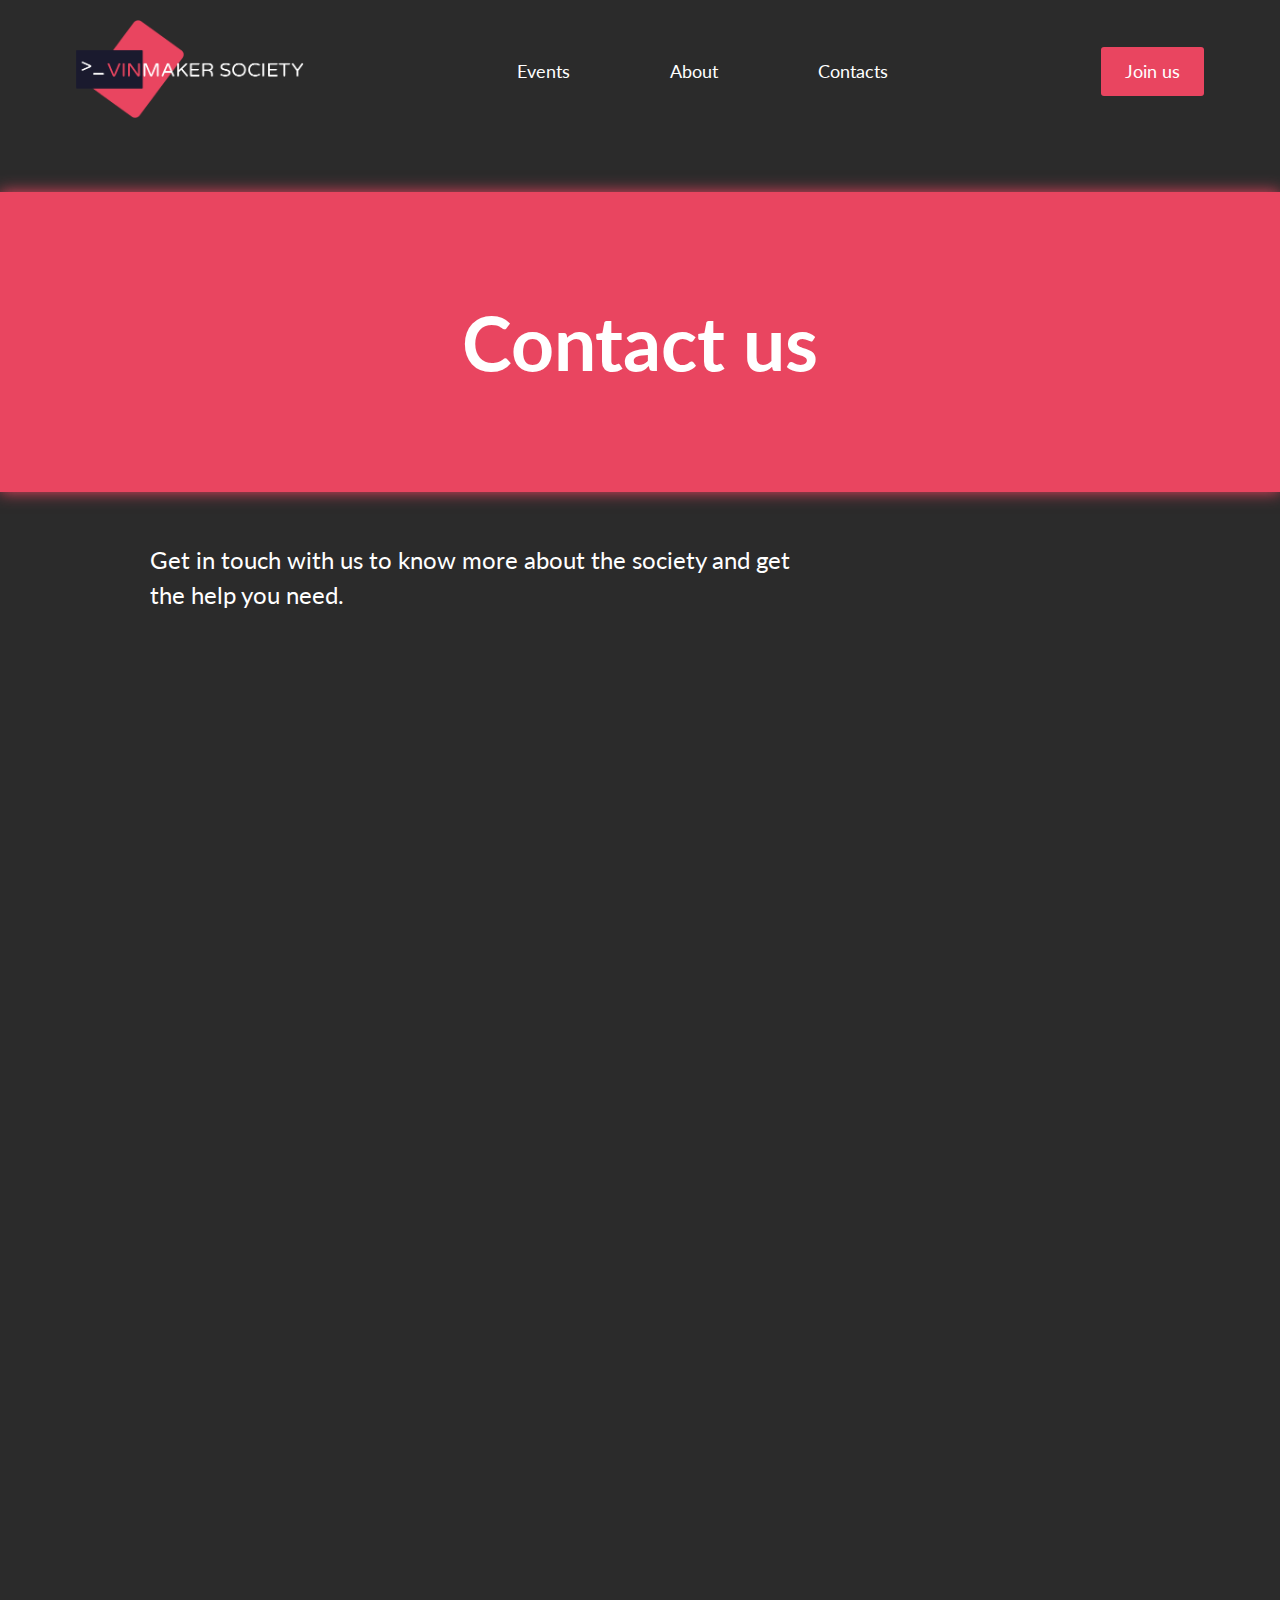
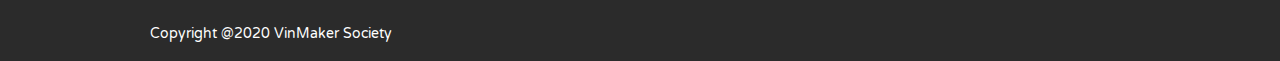
<file: pages/contacts.html>
<!DOCTYPE html>
<html lang="en">
<head>
    <meta charset="UTF-8">
    <meta name="viewport" content="width=device-width, initial-scale=1.0">
    <link href="https://fonts.googleapis.com/css2?family=Varela+Round&display=swap" rel="stylesheet">
    <link href="https://fonts.googleapis.com/css2?family=Lato&display=swap" rel="stylesheet">

    <link rel="apple-touch-icon" sizes="180x180" href="../assets/Favicon/apple-touch-icon.png">
    <link rel="icon" type="image/png" sizes="32x32" href="../assets/Favicon/favicon-32x32.png">
    <link rel="icon" type="image/png" sizes="16x16" href="../assets/Favicon/favicon-16x16.png">
    <link rel="manifest" href="../assets/Favicon/site.webmanifest">
    <link rel="mask-icon" href="../assets/Favicon/safari-pinned-tab.svg" color="#5bbad5">
    <meta name="msapplication-TileColor" content="#00a300">
    <meta name="theme-color" content="#ffffff">
    
    <link rel="stylesheet" href="https://cdnjs.cloudflare.com/ajax/libs/font-awesome/4.7.0/css/font-awesome.min.css">
    <link rel="stylesheet" href="../style.css">
    <title>Contacts</title>
</head>
<body>
    <header>
        <nav>
            <a class="logo" href="https://vinmakersoc.github.io/site/">
                <img src="../assets/logo.png" alt="logo" width="228" height="98">
            </a>

            <button class="hamburger" id="hamburger">
                <i class="fa fa-bars"></i>
            </button>

            <ul class="nav-ul" id="nav-ul">
                <li><a href="events.html">Events</a></li>
                <li><a href="about.html">About</a></li>
                <li><a href="contacts.html">Contacts</a></li>
            </ul>
            <button class="Join-button" onclick="window.location.href='join_us.html';">Join us</button>
        </nav>
    </header>
    

    <div class="contact">
        <section class="title_contact">
            <h1>Contact us</h1>
        </section>
        <div class="text_contact">
            <p>Get in touch with us to know more about the society and get the help you need.</p>
        </div>
        <div class="contact-form">
            <iframe src="https://docs.google.com/forms/d/e/1FAIpQLSeLDbOJyt_sGwUiw0LTuiWBltRNSDFA7tR8yulaavT5W9hz4Q/viewform?embedded=true" width="640" height="378" frameborder="0" marginheight="0" marginwidth="0">Loading…</iframe>
        </div>

    </div>


    <script src="../script.js"></script>

    <footer>
        <p>Copyright @2020 VinMaker Society</p>
    </footer>
    
</body>
</html>
</file>
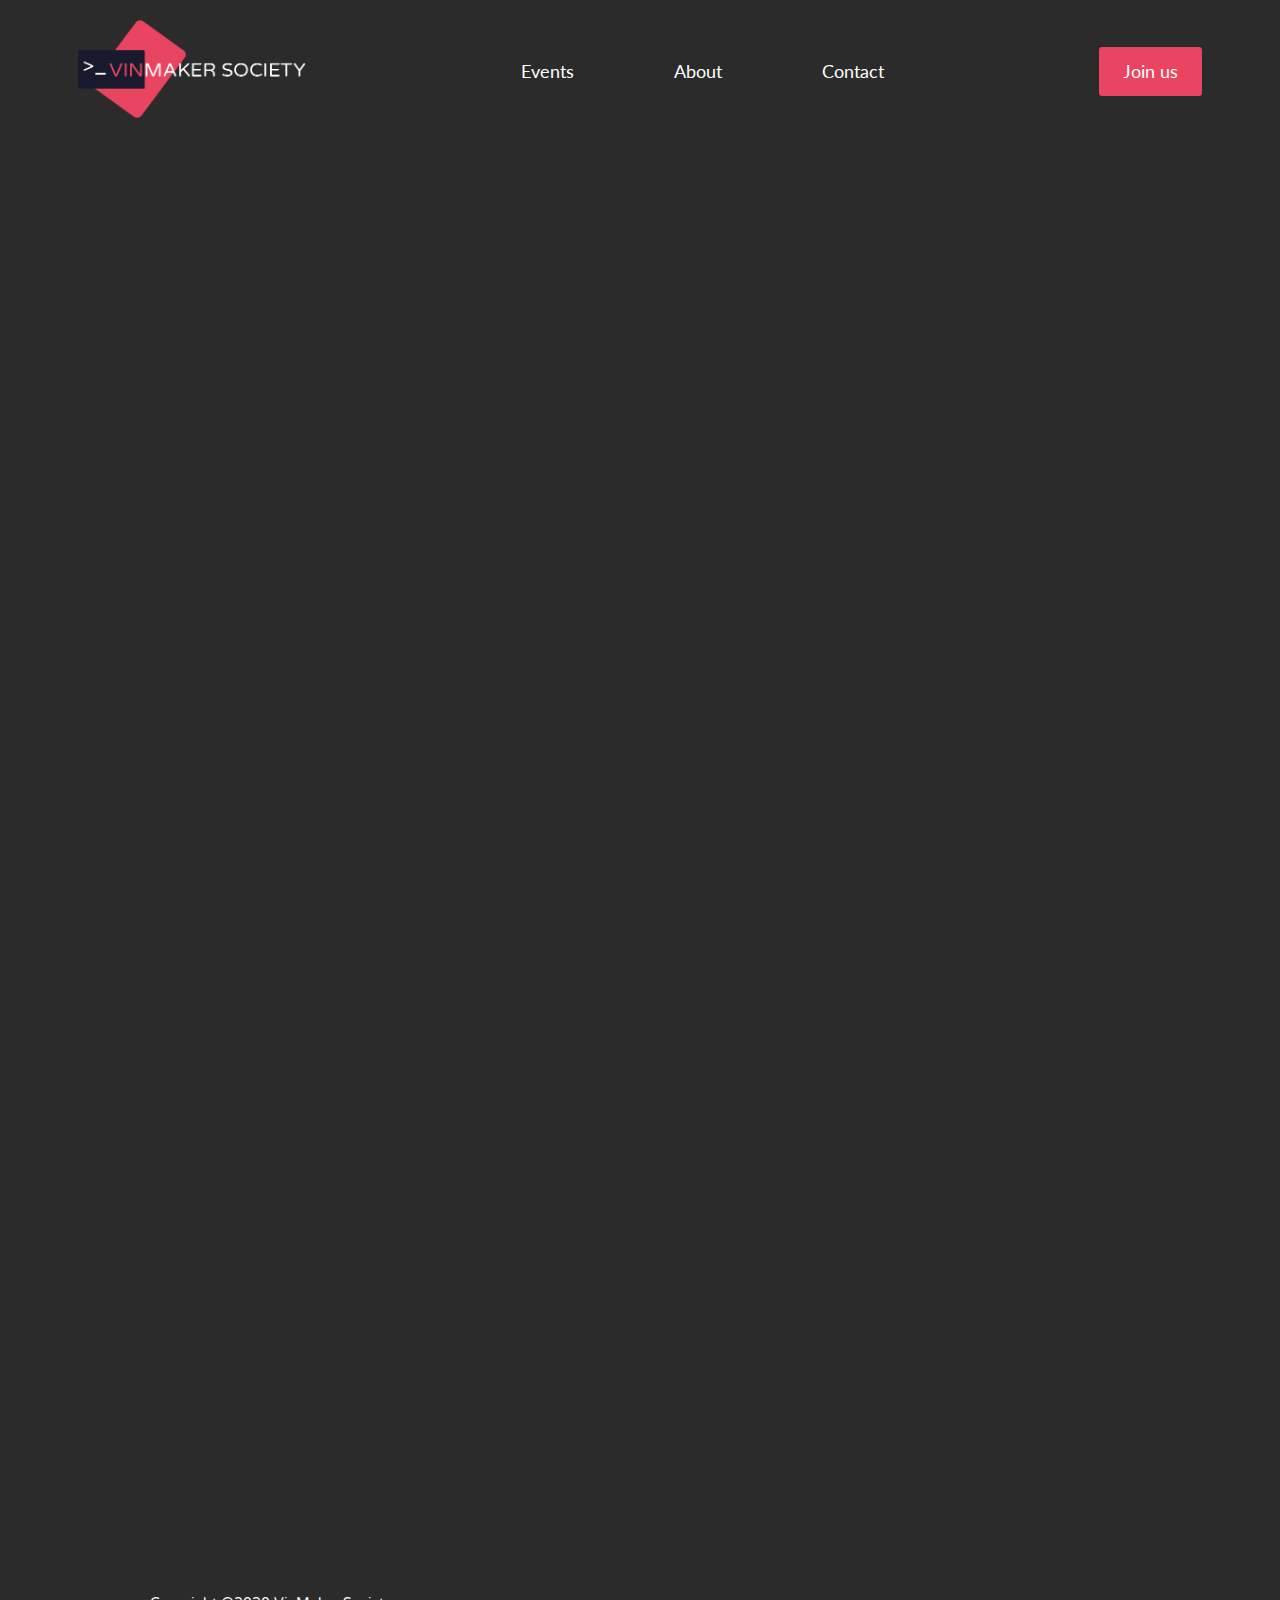
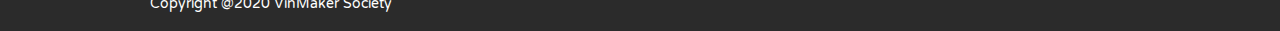
<file: pages/join_us.html>
<!DOCTYPE html>
<html lang="en">
<head>
    <meta charset="UTF-8">
    <meta name="viewport" content="width=device-width, initial-scale=1.0">
    <link href="https://fonts.googleapis.com/css2?family=Varela+Round&display=swap" rel="stylesheet">
    <link href="https://fonts.googleapis.com/css2?family=Lato&display=swap" rel="stylesheet">

    <link rel="apple-touch-icon" sizes="180x180" href="../assets/Favicon/apple-touch-icon.png">
    <link rel="icon" type="image/png" sizes="32x32" href="../assets/Favicon/favicon-32x32.png">
    <link rel="icon" type="image/png" sizes="16x16" href="../assets/Favicon/favicon-16x16.png">
    <link rel="manifest" href="../assets/Favicon/site.webmanifest">
    <link rel="mask-icon" href="../assets/Favicon/safari-pinned-tab.svg" color="#5bbad5">
    <meta name="msapplication-TileColor" content="#00a300">
    <meta name="theme-color" content="#ffffff">
    
    <link rel="stylesheet" href="https://cdnjs.cloudflare.com/ajax/libs/font-awesome/4.7.0/css/font-awesome.min.css">
    <link rel="stylesheet" href="../style.css">
    <title>Join Us Now</title>
</head>
<body>
    <div class="hero-2"></div>
    <header>
        <nav>
            <a class="logo" href="https://vinmakersoc.github.io/site/">
                <img src="../assets/logo.png" alt="logo" width="228" height="98">
            </a>

            <button class="hamburger" id="hamburger">
                <i class="fa fa-bars"></i>
            </button>

            <ul class="nav-ul" id="nav-ul">
                <li><a href="#">Events</a></li>
                <li><a href="#">About</a></li>
                <li><a href="#">Contact</a></li>
            </ul>
            <button class="Join-button" onclick="window.location.href='https://forms.gle/WHZkSQtb13ce7Mk47';">Join us</button>
        </nav>
    </header>
    
    <div class="join-form">
        <iframe src="https://docs.google.com/forms/d/e/1FAIpQLSfG0bARHbRx4KG659v093ElIRivEWHzyIRrqCGMGwu7iZPoqA/viewform?embedded=true" ></iframe>
    </div>

    <script src="../script.js"></script>

    <footer>
        <p>Copyright @2020 VinMaker Society</p>
    </footer>
    
</body>
</html>
</file>
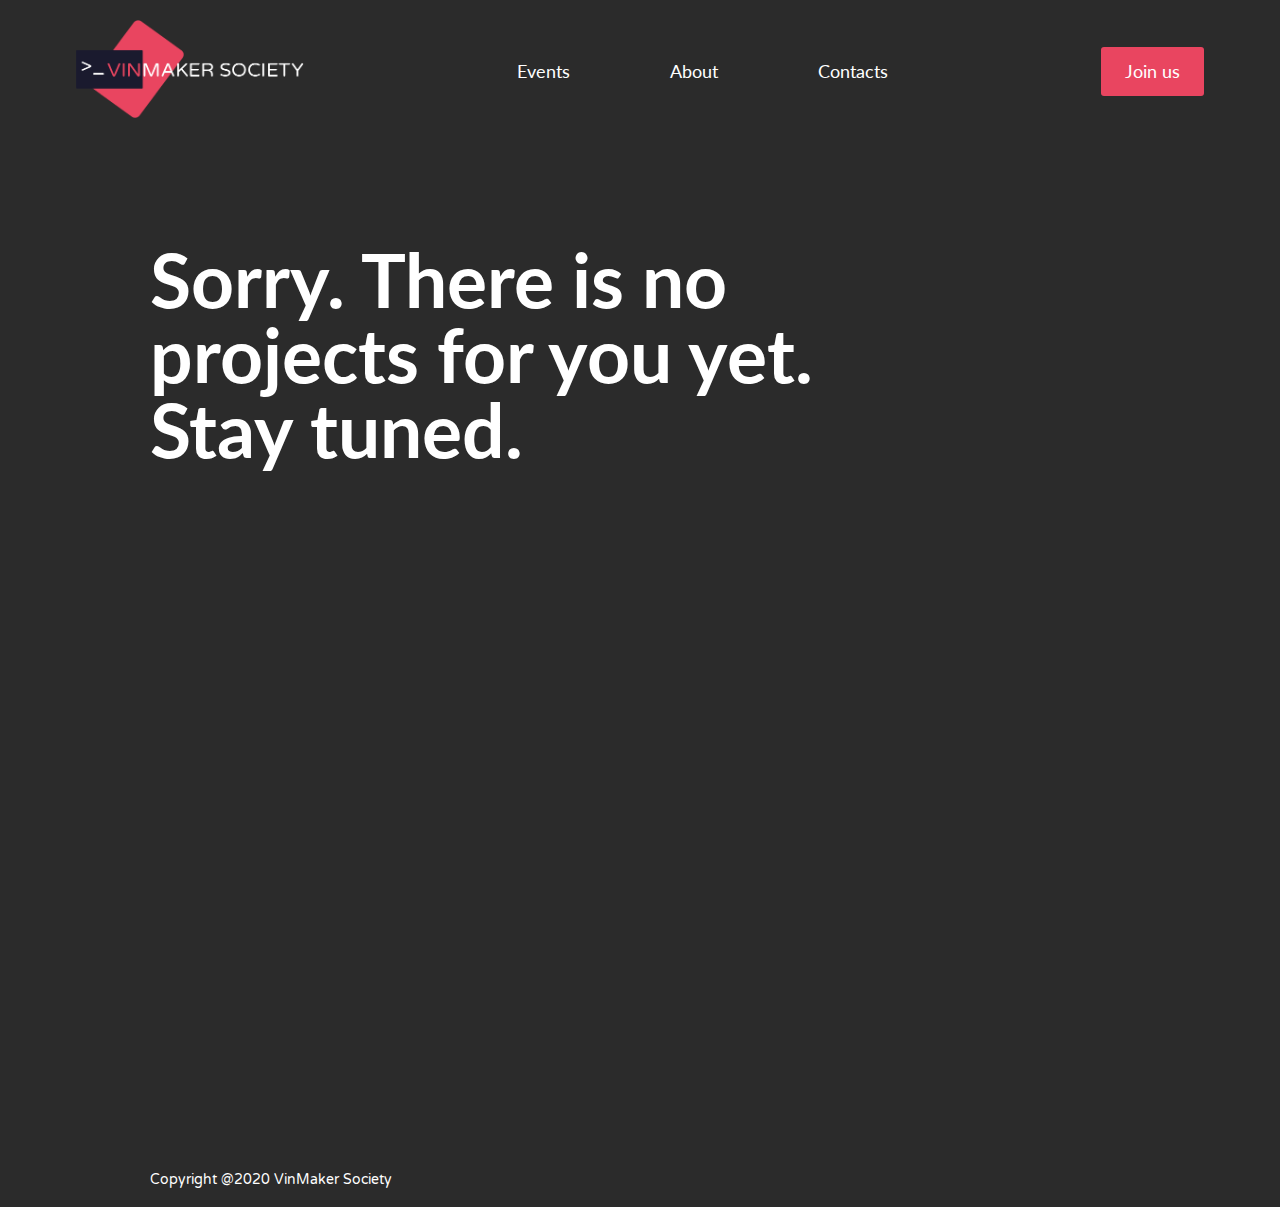
<file: pages/projects.html>
<!DOCTYPE html>
<html lang="en">
<head>
    <meta charset="UTF-8">
    <meta name="viewport" content="width=device-width, initial-scale=1.0">
    <link href="https://fonts.googleapis.com/css2?family=Varela+Round&display=swap" rel="stylesheet">
    <link href="https://fonts.googleapis.com/css2?family=Lato&display=swap" rel="stylesheet">

    <link rel="apple-touch-icon" sizes="180x180" href="../assets/Favicon/apple-touch-icon.png">
    <link rel="icon" type="image/png" sizes="32x32" href="../assets/Favicon/favicon-32x32.png">
    <link rel="icon" type="image/png" sizes="16x16" href="../assets/Favicon/favicon-16x16.png">
    <link rel="manifest" href="../assets/Favicon/site.webmanifest">
    <link rel="mask-icon" href="../assets/Favicon/safari-pinned-tab.svg" color="#5bbad5">
    <meta name="msapplication-TileColor" content="#00a300">
    <meta name="theme-color" content="#ffffff">
    
    <link rel="stylesheet" href="https://cdnjs.cloudflare.com/ajax/libs/font-awesome/4.7.0/css/font-awesome.min.css">
    <link rel="stylesheet" href="../style.css">
    <title>Upcoming events</title>
</head>
<body>
    <header>
        <nav>
            <a class="logo" href="https://vinmakersoc.github.io/site/">
                <img src="../assets/logo.png" alt="logo" width="228" height="98">
            </a>

            <button class="hamburger" id="hamburger">
                <i class="fa fa-bars"></i>
            </button>

            <ul class="nav-ul" id="nav-ul">
                <li><a href="events.html">Events</a></li>
                <li><a href="about.html">About</a></li>
                <li><a href="contacts.html">Contacts</a></li>
            </ul>
            <button class="Join-button" onclick="window.location.href='join_us.html';">Join us</button>
        </nav>
    </header>

    <h1>Sorry. There is no projects for you yet. Stay tuned.</h1>

    <script src="../script.js"></script>

    <footer>
        <p>Copyright @2020 VinMaker Society</p>
    </footer>
    
</body>
</html>
</file>
<file: style.css>
* {
    margin: 0px;
    padding: 0;
}

html, body {margin: 0; height: 100%; min-height: 100%;}

body {
    background-color: #2b2b2b;
}

#pic1 {
    border: 5px solid #ffffff;
    width: 30%;
    margin-top: 100px;
    right: 150px;
    position: fixed;
    float: right;
    transform: rotate(10deg);
    animation: pic1animation;
    animation-duration: 2s;
    animation-iteration-count: 1;
    animation-delay: 0.5s;
    animation-timing-function: ease-in-out;
    -webkit-animation-timing-function: ease-in-out;
}

#pic2 {
    border: 5px solid #ffffff;
    width: 25%;
    margin-top: 100px;
    right: 20px;
    position: fixed;
    float: right;
    transform: rotate(20deg);
    animation: pic2animation;
    animation-duration: 2s;
    animation-iteration-count: 1;
    animation-delay: 0.5s;
    animation-timing-function: ease-in-out;
    -webkit-animation-timing-function: ease-in-out;
}

#pic3 {
    border: 5px solid #ffffff;
    width: 25%;
    margin-top: 100px;
    right: 250px;
    position: fixed;
    float: right;
    transform: rotate(-20deg);
    animation: pic3animation;
    animation-duration: 2s;
    animation-iteration-count: 1;
    animation-delay: 0.5s;
    animation-timing-function: ease-in-out;
    -webkit-animation-timing-function: ease-in-out;
}

@keyframes pic1animation {
    0% {transform: rotate(0deg);}
    100% {transform: rotate(10deg);}
}
@keyframes pic2animation {
    0% {transform: rotate(0deg); right: 150px;}
    100% {transform: rotate(20deg);right: 20px;}
}
@keyframes pic3animation {
    0% {transform: rotate(0deg); right:150px;}
    100% {transform: rotate(-20deg);right:250px;}
}
#yellow{
    width: 30%;
    position: fixed;
    left: 0;
    top: 0;
}

#orange {
    width: 50%;
    top: 20%;
    left: 25%;
    position: fixed;

}

#blue{
    width: 50%;
    position: fixed;
    right: 0;
    bottom: 0;
}
.join {
    margin-bottom: 20px;
}
.join h1{
    margin: 20px auto;
    text-align: center;
    color: white;
}

#join_picture {
    width: 50%;
    display: block;
    margin: 0px auto;
    float: center;
}


/* Large devices (laptops/desktops, 992px and up)*/
@media only screen and (min-width: 992px) {
    .hamburger {
        display: none;
    }

}

nav {
    display: flex;
    flex-wrap: wrap;
    justify-content: space-around;
    align-items: center;
    position: relative;
}

nav ul {
    list-style-type: none;
    margin: 10px 10px;
    overflow: hidden;
    text-align: center;
}
  
nav ul li {
    float: left;
}
  
nav ul li a {
    display: inline-block;
    color: white;
    font-family: "Lato";
    font-size: 18px;
    text-align: center;
    padding: 50px;
    text-decoration: none;
    transition: 0.3s;
}

nav ul li a:hover {
    color: #E94560;
    transition: 0.3s;
}

h1 {
    display: block;
    color: white;
    font-family: "Lato";
    font-style: normal;
    font-weight: bold;
    font-size: 75px;
    line-height: 75px;

    width: 60%;
    height: 100%;
    position: relative;

    margin-top: 100px;
    margin-left: 150px;
    margin-bottom: 10px;
}

p {
    display: block;
    color: white;
    font-family: "Lato";
    font-style: normal;
    font-weight: normal;
    font-size: 24px;
    line-height: 35px;
    width: 50%;
    height: 100%;
    position: relative;

    margin: 10px 150px;
}

button:focus {
    outline: none;
}

.buttons {
    position: relative;
    
    margin-top: 10px;
    margin-bottom: 50px;
    margin-left: 150px;

    display: inline-block;
    justify-content: space-around;
}

.Join-button {
    position: relative;
    display: block;
    width: 103px;
    height: 49px;

    font-family: "Lato";
    font-size: 18px;
    color: white;

    background-color: #E94560;
    border-radius: 3px;
    border: none;
    cursor: pointer;
    transition: 0.3s;
}

.Join-button:hover {
    color: rgba(255, 255, 255, 1);
    box-shadow: 0 0px 15px #E94560;
    transition: 0.3s;  
}

.Join-button-2 {
    display: none;
}

.Upcoming-events {
    position: relative;
    width: 185px;
    height: 86px;
    border-radius: 6px;

    font-family: "Lato";
    font-style: normal;
    font-weight: normal;
    font-size: 18px;
    line-height: 22px;
    color: #F5F9FC;

    background-color: #E94560;
    border: none;
    cursor: pointer;
    transition: 0.3s;
}

.Upcoming-events:hover {
    color: rgba(255, 255, 255, 1);
    box-shadow: 0 0px 25px #E94560;
    transition: 0.3s; 
}

.Explore-projects {
    position: relative;
    width: 185px;
    height: 86px;

    border-radius: 6px;

    font-family: "Lato";
    font-style: normal;
    font-weight: normal;
    font-size: 18px;
    line-height: 22px;
    color: #F5F9FC;

    background: none;
    border-radius: 5px;
    border-style: solid;
    border-color: #f5f9fc;
    border-width: 2px;
    cursor: pointer;
    margin-left: 50px;
    transition: 0.3s;
}

.Explore-projects:hover {
    color: rgba(255, 255, 255, 1);
    box-shadow: 0 0px 25px rgba(255, 255, 255, .4);
    transition: 0.3s;
}

.contact-form iframe {
    margin: 5px auto;
    width: 100%;
    height: 970px;
    border: none;
}

.contact-form iframe:focus {
    outline: none;
    overflow: hidden;
}

.contact-form iframe[seamless] {
    display: block;
}

.join-form iframe {
    margin: 5px auto;
    width: 100%;
    height: 1420px;
    border: none;
}

.join-form iframe:focus {
    outline: none;
    overflow: hidden;
}

.join-form iframe[seamless] {
    display: block;
}

.hamburger {
    background-color: transparent;
    color: #E94560;
    border: 0;
    font-size: 36px;
    cursor: pointer;
}

.hamburger:focus {
    outline: none;
}

footer {
    position: relative;
    width: 100%;
    bottom: 0;
    left: 0;  
    display: flex;
;}

footer p {
    font-family: "Varela Round";
    font-size: 14px;
}


.title_about h1{
    background: #E94560;
    box-shadow: 0 0px 15px #E94560;
    position: relative;
    text-align: center;
    line-height: 300px;
    margin: 50px auto;
    width: 100%;
    height: 300px;
}

.title_contact h1{
    background: #E94560;
    box-shadow: 0 0px 15px #E94560;
    position: relative;
    text-align: center;
    line-height: 300px;
    margin: 50px auto;
    width: 100%;
    height: 300px;
}

.title_events h1{
    background: #E94560;
    box-shadow: 0 0px 15px #E94560;
    position: relative;
    text-align: center;
    line-height: 300px;
    margin: 50px auto;
    width: 100%;
    height: 300px;
}

h2 {
    font-family: "Varela Round";
    font-size: 20px;
    color: white;
}

.people {
    display: flex;
    justify-content: space-around;
    flex-wrap: wrap;
    margin: 50px auto;
}


.person {
    position: relative;
    text-align: center;
    margin: 20px auto;
}
.intro1 {
    visibility: hidden;
    position: absolute;
    top: 50%;
    left: 50%;
    transform: translate(-50%, -50%);
}

.person img:hover {
    color: rgba(255, 255, 255, 1);
    filter: none;
    transition: 0.3s;
}

.person img {
    width: 300px;
    height: 300px;
    object-fit: cover;
    border-radius: 50%;
    filter: grayscale(100%);
    transition: 0.3s;  
}


.person img:hover .intro1{
    visibility: visible;
}

.person p {
    display: block;
    position: relative;
    margin: 0px auto;
    font-family: "Varela Round";
    font-size: 16px;
}


.Execs p:hover {
    color: #E94560;
}
/*Small Device - change nav bar to hamburger*/
@media only screen and (max-width: 992px) {
    .hero_pictures {
        display: block;
        position: relative;
    }
    #pic1 {
        width: 30%;
        margin-top: 250px;
        right: 10px;
        position: fixed;
        float: right;
        transform: rotate(10deg);
        animation: pic1animation;
        animation-duration: 3s;
        animation-iteration-count: 1;
    }
    
    #pic2 {
        width: 25%;
        margin-top: 50px;
        right: 30px;
        position: fixed;
        float: right;
        transform: rotate(20deg);
        animation: pic2animation;
        animation-duration: 3s;
        animation-iteration-count: 1;
    }
    
    #pic3 {
        width: 25%;
        margin-top: 450px;
        right: 50px;
        position: fixed;
        float: right;
        transform: rotate(-20deg);
        animation: pic3animation;
        animation-duration: 3s;
        animation-iteration-count: 1;
    }

    @keyframes pic1animation {
        0% {transform: rotate(0deg);}
        100% {transform: rotate(10deg);}
    }
    @keyframes pic2animation {
        0% {transform: rotate(0deg);}
        100% {transform: rotate(20deg);}
    }
    @keyframes pic3animation {
        0% {transform: rotate(0deg);}
        100% {transform: rotate(-20deg);right:50px;}
    }
    nav {
        margin: 10px 10px;
    }
    .Join-button {
        display: none;
    }
    .nav-ul {
        display: none;
        width: 100%;
        flex-direction: column;
        color: white;
    }

    .nav-ul.show {
        display: flex;
        background-color:  #E94560;
        backdrop-filter: blur(5px);
        border-radius: 6px;
    }

    .hamburger {
        display: block;
    }
    
    .Join-button-2 {
        margin-top: 50px;
        margin-bottom: 25px;

        display: block;
        position: relative;
        width: 100%;
        height: 86px;
        border-radius: 6px;
    
        font-family: "Varela Round";
        font-style: normal;
        font-weight: normal;
        font-size: 16px;
        line-height: 22px;
        color: #F5F9FC;
    
        background-color: #E94560;
        border: none;
    
        transition: 0.3s;
    }
}

/* Extra small devices (phones, 600px and down)*/ 
@media only screen and (max-width: 600px) {
    .hero_pictures {
        display: block;
        position: relative;
    }
    #pic1 {
        display: none;
    }
    
    #pic2 {
        display: none;
    }
    
    #pic3 {
       display: none;
    }
    .logo img {
        width: 150px;
        height: auto;
    }

    h1{
        font-size: 32px;
        width: 100%;
        height: 100%;
        margin: 20px auto;
        display: block;
        text-align: center;
    }

    p {
        font-size: 18px;
        width: 100%;
        height: 100%;
        display: block;
        margin: 10px auto;
        text-align: center;
    }

    .buttons {
        position: relative;
        margin: 15px 30px;
        display: block;
    }
   
    .Upcoming-events {
        display: block;
        position: relative;
        width: 100%;
        height: 86px;
        border-radius: 6px;
    
        font-family: "Varela Round";
        font-style: normal;
        font-weight: normal;
        font-size: 16px;
        line-height: 22px;
        color: #F5F9FC;
    
        background-color: #E94560;
        border: none;
    
        transition: 0.3s;
    }

    .Explore-projects {
        margin: 20px 0px;
        display: block;
        position: relative;
        width: 100%;
        height: 86px;
        border-radius: 6px;
    
        font-family: "Varela Round";
        font-style: normal;
        font-weight: normal;
        font-size: 18px;
        line-height: 22px;
        color: #F5F9FC;
    
        background: none;
        border-radius: 6px;
        border-style: solid;
        border-color: #f5f9fc;
        border-width: 2px;
    
        transition: 0.3s;
    }

    .join-form iframe {
        display: inline-block;
        margin: 5px auto;
        width: 100%;
        height: 1600px;
        border: none;
    }
   
}
.cards {
    display: inline-flex;
    justify-content: space-around;
    flex-wrap: wrap;
    width: 100%;
}
.card {
    justify-content: left;
    display: inline-block;                                                                                                             
    max-width: 600px;
    min-width: 300px;
    margin: 50px 150px;
    text-align: center;
}

.card h2 {
    color: whitesmoke;
    margin: 20px auto;
}

  
/* Small devices (portrait tablets and large phones, 600px and up) 
@media only screen and (min-width: 600px) {...}*/

/* Medium devices (landscape tablets, 768px and up)
@media only screen and (min-width: 768px) {...}*/

/* Extra large devices (large laptops and desktops, 1200px and up)
@media only screen and (min-width: 1200px) {...}*/
</file>
